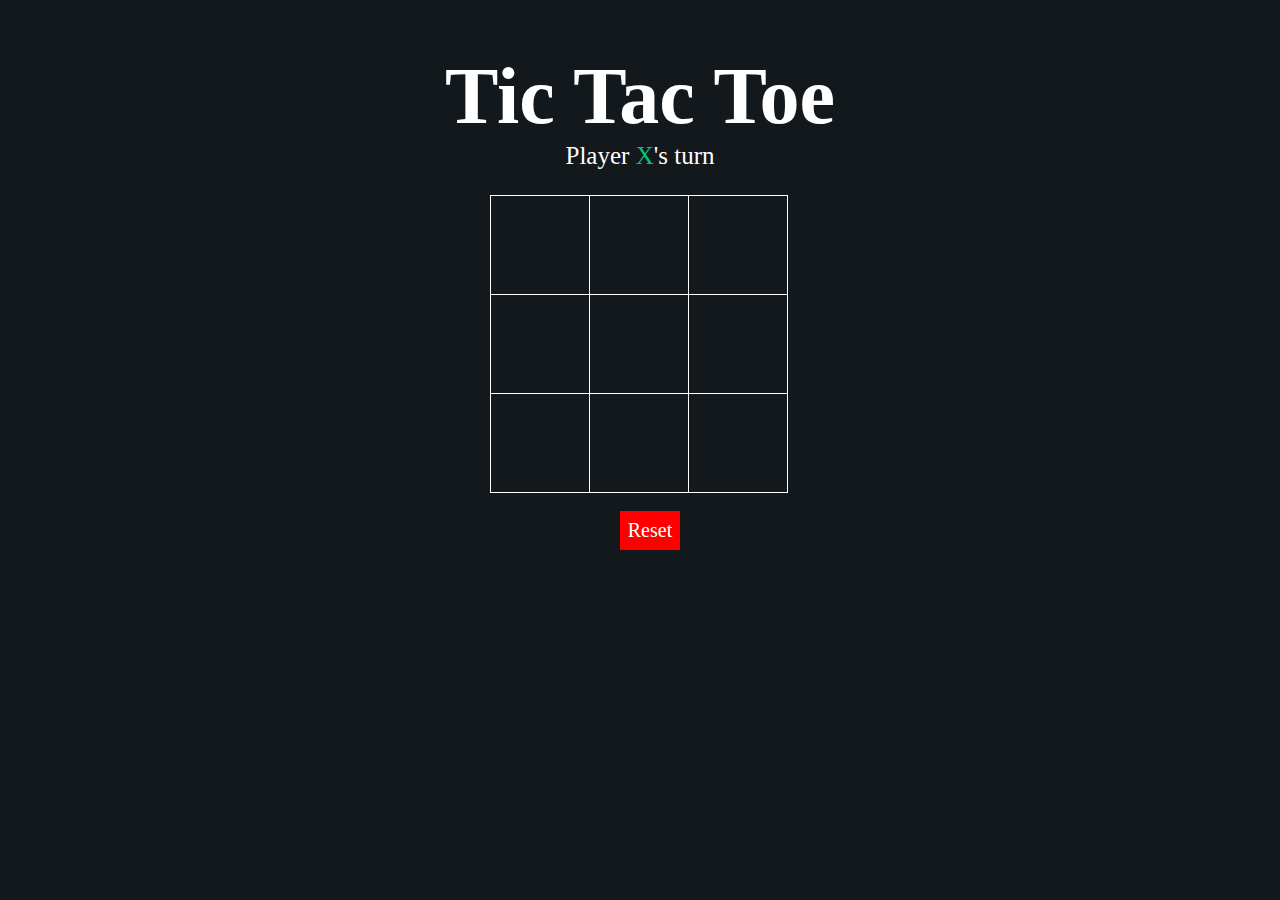
<file: 1.js/index.html>
<!DOCTYPE html>
<html lang="en">
<head>
    <meta charset="UTF-8">
    <meta http-equiv="X-UA-Compatible" content="IE=edge">
    <meta name="viewport" content="width=device-width, initial-scale=1.0">
    <title>Tic_tac_toe</title>
    <link rel="preconnect" href="https://fonts.gstatic.com">
    <link rel="stylesheet" href="https://fonts.googleapis.com/icon?family=Material+Icons">
    <script src="./index.js"></script>
    <link rel="stylesheet" href="./index.css">
</head>
<body>
    <main>
        <section class="title">
            <h1>Tic Tac Toe</h1>
        </section>
        <section class="display">
            Player <span class="display-player playerX">X</span>'s turn
        </section>
        <div class="board">
            <div class="tile"></div>
            <div class="tile"></div>
            <div class="tile"></div>
            <div class="tile"></div>
            <div class="tile"></div>
            <div class="tile"></div>
            <div class="tile"></div>
            <div class="tile"></div>
            <div class="tile"></div>
        </div>
        <section class="display announcer hide"></section>
        <section class="controls">
            <button id="reset">Reset</button>
        </section>
    </main>

</body>
</html>
</file>
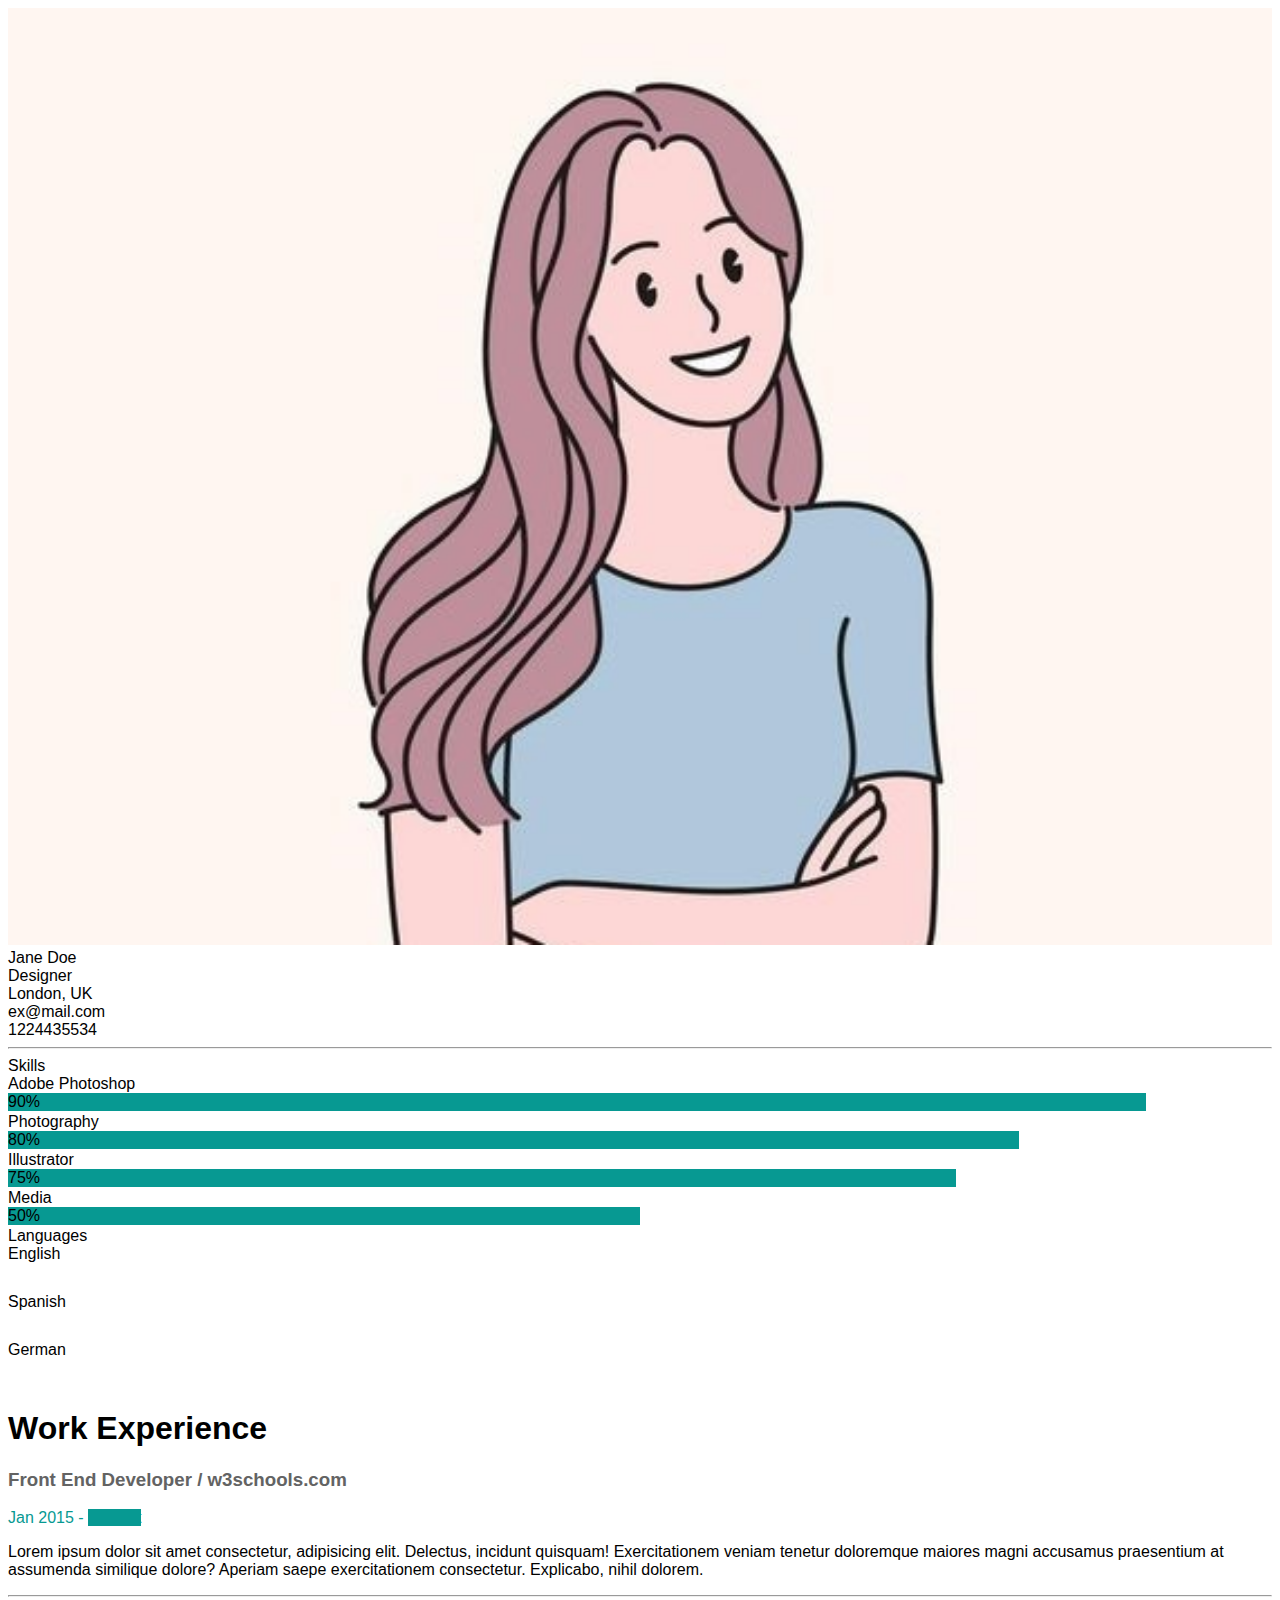
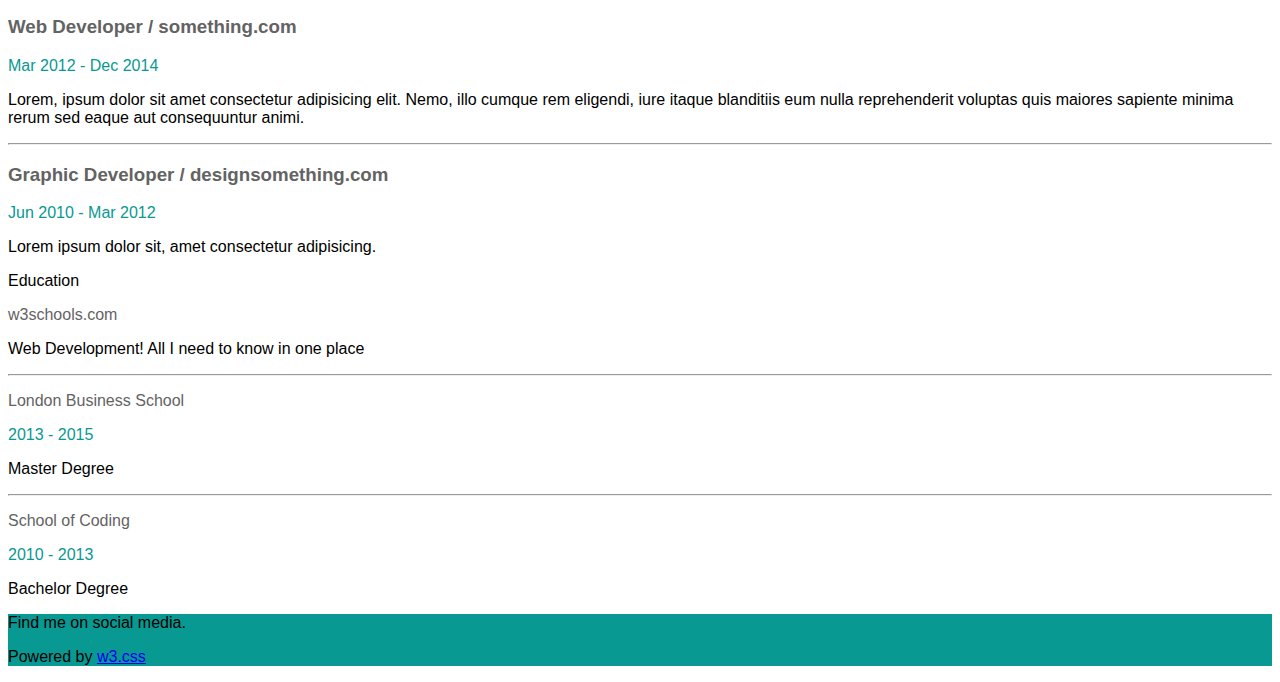
<file: 3.css/main.html>
<!DOCTYPE html>
<html lang="en">
<head>
    <meta charset="UTF-8">
    <meta http-equiv="X-UA-Compatible" content="IE=edge">
    <meta name="viewport" content="width=device-width, initial-scale=1.0">
    <title>Document</title>
    <link href="https://cdn.jsdelivr.net/npm/bootstrap@5.1.3/dist/css/bootstrap.min.css"
     rel="stylesheet" 
     integrity="sha384-1BmE4kWBq78iYhFldvKuhfTAU6auU8tT94WrHftjDbrCEXSU1oBoqyl2QvZ6jIW3"
      crossorigin="anonymous">
      <link
      rel="stylesheet"
      href="https://use.fontawesome.com/releases/v5.8.2/css/all.css"
      integrity="sha384-oS3vJWv+0UjzBfQzYUhtDYW+Pj2yciDJxpsK1OYPAYjqT085Qq/1cq5FLXAZQ7Ay"
      crossorigin="anonymous"
    >
    <link rel="stylesheet" href="./main.css">
</head>
<body class="bg-light">
    <div class="container-xxl container-fluid my-4">
        <div class="row justify-content-center">
            <div class="col-12 col-md-4 mb-3">
                <div class="shadow-sm p-0 mx-md-1 bg-white">
                    <div class="position-relative">
                        <img class="img-fluid " src="./images/a30e67011d47aa8dcfd332602091b7321.jpg" width="100%" alt="image">
                        <span class="fs-1 position-absolute bottom-0 start-0 m-4">Jane Doe</span>
                    </div>
                    <div class="py-3 mt-3">
                        <i class="fas fa-briefcase fs-4 px-4 c-green"></i>
                        <label class="text-secondary fs-5">Designer</label>
                    </div>
                    <div class="py-3">
                        <i class="fas fa-home fs-4 px-4 c-green"></i>
                        <label class="text-secondary fs-5">London, UK</label>
                    </div>
                    <div class="py-3">
                        <i class="fas fa-envelope fs-4 px-4 c-green"></i>
                        <label class="text-secondary fs-5">ex@mail.com</label>
                    </div>
                    <div class="py-3">
                        <i class="fas fa-phone fs-4 px-4 c-green"></i>
                        <label class="text-secondary fs-5">1224435534</label>
                    </div>
                    <hr class="mx-4 mb-5">
                    <div class="py-2">
                        <i class="fas fa-star-of-life fs-4 px-4 c-green"></i>
                        <label><span class="text-secondary fs-3 fw-bold">Skills</span></label>
                    </div>
                    <div class="py-3 text-secondary fs-5 px-4">Adobe Photoshop</div>
                    <div class="px-4">
                        <div class="progress rounded-pill">
                            <div class="progress-bar c-bcolor rounded-pill" role="progressbar" style="width: 90%;" aria-valuenow="90" aria-valuemin="0" aria-valuemax="100">90%</div>
                        </div>
                        <div class="py-3 text-secondary fs-5 ">Photography</div>
                        <div class="progress rounded-pill">
                            <div class="progress-bar c-bcolor rounded-pill" role="progressbar" style="width: 80%;" aria-valuenow="90" aria-valuemin="0" aria-valuemax="100">80%</div>
                        </div>
                        <div class="py-3 text-secondary fs-5 ">Illustrator</div>
                        <div class="progress rounded-pill">
                            <div class="progress-bar c-bcolor rounded-pill" role="progressbar" style="width: 75%;" aria-valuenow="90" aria-valuemin="0" aria-valuemax="100">75%</div>
                        </div>
                        <div class="py-3 text-secondary fs-5 ">Media</div>
                        <div class="progress rounded-pill">
                            <div class="progress-bar c-bcolor rounded-pill" role="progressbar" style="width: 50%;" aria-valuenow="90" aria-valuemin="0" aria-valuemax="100">50%</div>
                        </div>
                        <div class="py-3 mt-5">
                            <i class="fas fa-globe-asia fs-4 c-green"></i>
                            <label class="text-secondary fs-3 fw-bold px-3">Languages</label>
                        </div>
                        <div class="py-3 text-secondary fs-5 ">English</div>
                        <div class="progress rounded-pill c-prog">
                            <div class="progress-bar c-bcolor rounded-pill" role="progressbar" style="width: 100%;" aria-valuenow="90" aria-valuemin="0" aria-valuemax="100"></div>
                        </div>
                        <div class="py-3 text-secondary fs-5 ">Spanish</div>
                        <div class="progress rounded-pill c-prog">
                            <div class="progress-bar c-bcolor rounded-pill" role="progressbar" style="width: 50%;" aria-valuenow="90" aria-valuemin="0" aria-valuemax="100"></div>
                        </div>
                        <div class="py-3 text-secondary fs-5 ">German</div>
                        <div class="progress rounded-pill c-prog mb-5">
                            <div class="progress-bar c-bcolor rounded-pill" role="progressbar" style="width: 25%;" aria-valuenow="90" aria-valuemin="0" aria-valuemax="100"></div>
                        </div>
                    </div>
                    <div class="border-top border-secondary border-5 opacity-75"></div>
                </div>
            </div>
            <div class="col-md-8">
                <div class="bg-white shadow-sm p-5">
                    <i class="fas fa-suitcase fs-1 c-green"></i>
                    <label> <h1 class="text-secondary px-4">Work Experience</h1></label>
                    <h3 class="fw-bold c-text pt-5">Front End Developer / w3schools.com</h3>
                    <i class="fas fa-calendar-alt fs-4 c-green py-4"></i>
                    <label class="fs-5 c-green px-4">Jan 2015 - <span class="text-white c-bcolor py-1 px-2 rounded-3">Current</span></label>
                    <p class="fs-5 py-2">Lorem ipsum dolor sit amet consectetur, adipisicing elit. Delectus, incidunt quisquam! Exercitationem veniam tenetur doloremque maiores magni accusamus praesentium at assumenda similique dolore? Aperiam saepe exercitationem consectetur. Explicabo, nihil dolorem.</p>
                    <hr>
                    <h3 class="fw-bold c-text pt-5">Web Developer / something.com</h3>
                    <i class="fas fa-calendar-alt fs-4 c-green py-4"></i>
                    <label class="fs-5 c-green px-4">Mar 2012 - Dec 2014</label>
                    <p class="fs-5 py-2">Lorem, ipsum dolor sit amet consectetur adipisicing elit. Nemo, illo cumque rem eligendi, iure itaque blanditiis eum nulla reprehenderit voluptas quis maiores sapiente minima rerum sed eaque aut consequuntur animi.</p>
                    <hr>
                    <h3 class="fw-bold c-text pt-5">Graphic Developer / designsomething.com</h3>
                    <i class="fas fa-calendar-alt fs-4 c-green py-4"></i>
                    <label class="fs-5 c-green px-4">Jun 2010 - Mar 2012</label>
                    <p class="fs-5 py-2">Lorem ipsum dolor sit, amet consectetur adipisicing.</p>
                </div>
                <div class="border-top border-secondary border-5 opacity-75"></div>
                <div class="g-4 mt-4">
                    <div class="bg-white shadow-sm p-5">
                        <i class="fas fa-certificate fs-1 c-green"></i>
                        <label> <span class="text-secondary px-4 fs-1">Education</span></label>
                        <p class="fw-bold c-text pt-4 fs-3">w3schools.com</p>
                        <p class="fs-5 py-2">Web Development! All I need to know in one place</p>
                        <hr>
                        <p class="fw-bold c-text pt-4 fs-3">London Business School</p>
                        <i class="fas fa-calendar-alt fs-4 c-green py-4"></i>
                        <label class="fs-5 c-green px-4">2013 - 2015</label>
                        <p class="fs-5 py-2">Master Degree</p>
                        <hr>
                        <p class="fw-bold c-text pt-4 fs-3">School of Coding</p>
                        <i class="fas fa-calendar-alt fs-4 c-green py-4"></i>
                        <label class="fs-5 c-green px-4">2010 - 2013</label>
                        <p class="fs-5 py-1">Bachelor Degree</p>
                    </div>
                    <div class="border-top border-secondary border-5 opacity-75"></div>
                </div>
            </div>
        </div>
    </div>
    <footer class="container-fluid">
        <div class="row justify-content-center c-bcolor">
            <p class="fs-5 text-white pt-3 text-center">Find me on social media.</p>
            <div class=" d-flex row justify-content-center">
                <div class="col-12 text-center">
                    <i class="fab fa-facebook-square text-white fs-5"></i>
                    <i class="fab fa-instagram text-white fs-5"></i>
                    <i class="fab fa-snapchat-square text-white fs-5"></i>
                    <i class="fab fa-pinterest-p text-white fs-5"></i>
                    <i class="fab fa-twitter text-white fs-5"></i>
                    <i class="fab fa-linkedin-in text-white fs-5"></i>
                </div>
                <p class="fs-5 text-white pt-3 text-center">Powered by <a class="text-white" href="#">w3.css</a></p>
            </div>
        </div>
    </footer>


    <script src="https://cdn.jsdelivr.net/npm/@popperjs/core@2.10.2/dist/umd/popper.min.js" integrity="sha384-7+zCNj/IqJ95wo16oMtfsKbZ9ccEh31eOz1HGyDuCQ6wgnyJNSYdrPa03rtR1zdB" crossorigin="anonymous"></script>
    <script src="https://cdn.jsdelivr.net/npm/bootstrap@5.1.3/dist/js/bootstrap.min.js" integrity="sha384-QJHtvGhmr9XOIpI6YVutG+2QOK9T+ZnN4kzFN1RtK3zEFEIsxhlmWl5/YESvpZ13" crossorigin="anonymous"></script>
</body>
</html>
</file>
<file: 1.js/index.css>
*{
    margin: 0;
    padding: 0;
    box-sizing: border-box;
    font-family: 'Itim', cursive;
}
body{
    background-color: #12181B;
}

.title{
    color: white;
    text-align: center;
    font-size: 40px;
    margin-top: 4%;
}
.display{
    color: white;
    font-size: 25px;
    text-align: center;
    margin-bottom: 1em;
}
.hide{
    display: none;
}
.board{
    margin:0 auto;
    display: grid;
    grid-template-columns: 33% 33% 33%;
    grid-template-rows: 33% 33% 33%;
    max-width: 300px;
}
.tile{
    display: flex;

    justify-content: center;
    align-items: center;
    border: 1px solid white;
    min-width: 100px;
    min-height: 100px;
    font-size: 50px;
    cursor: pointer;
}
.playerX{
    color:#09c372;
}
.playerO{
    color:#498AFB;
}
.controls{
    display: flex;
    flex-direction: row;
    justify-content: center;
    align-items: center;
    margin: 1em;
}
#reset{
    background-color: red;
    color: white;
    padding: 8px;
    border: none;
    font-size: 20px;
    margin-left: 1em;
    cursor: pointer;
}
</file>
<file: 3.css/main.css>
body{
    font-family: Arial, Helvetica, sans-serif;
}
.c-green{
    color: #079992;
}
.c-bcolor{
    background-color:#079992 ;
}
.progress{
    height: 20px;
}
.c-prog{
    height: 30px;
}
.c-text{
    color: rgb(99, 99, 99);
}
</file>
